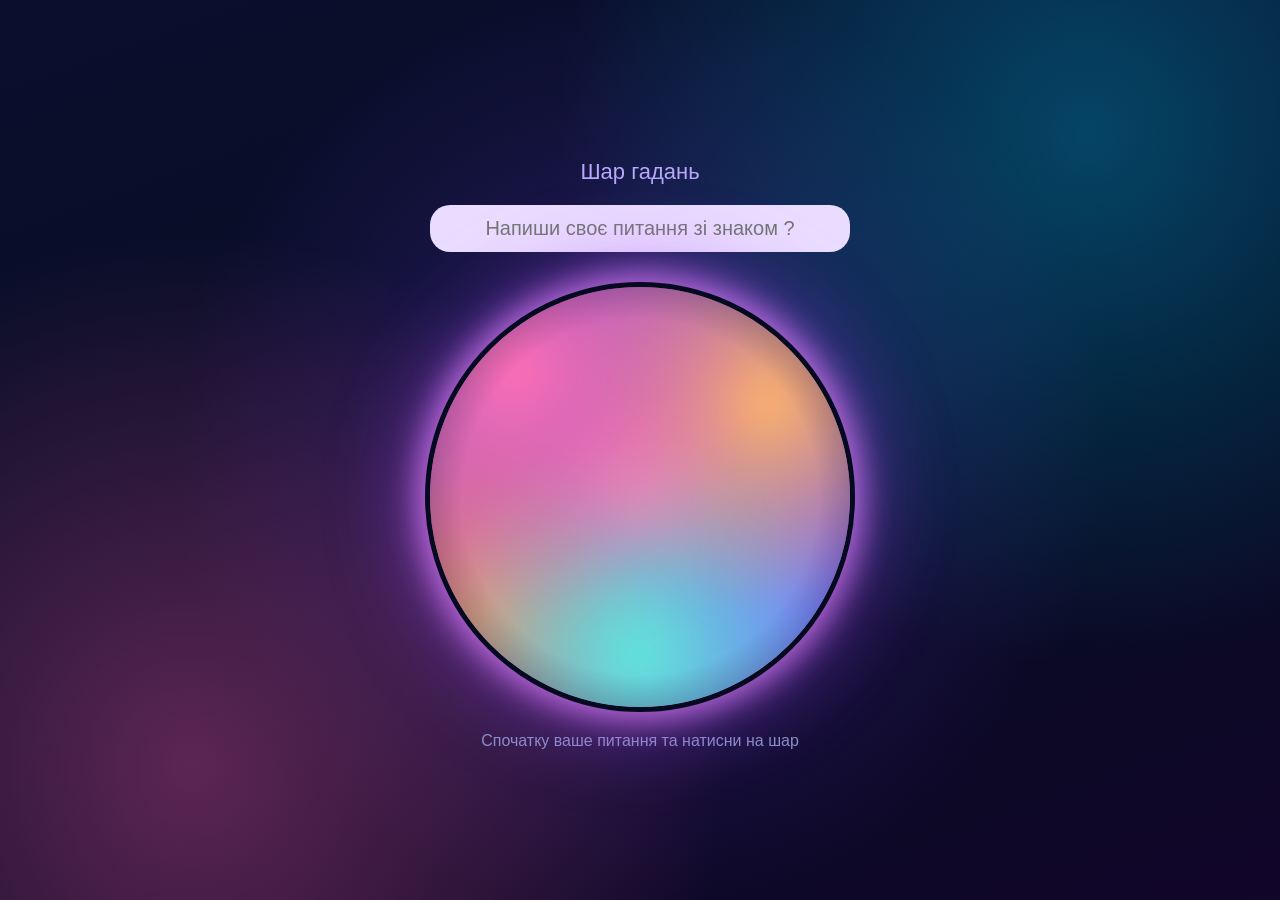
<file: index.html>
<!DOCTYPE html>
<html lang="ru">
<head>
    <meta charset="UTF-8">
    <meta name="viewport" content="width=device-width, initial-scale=1.0">
    <title>Шар </title>
    <link rel="stylesheet" href="style.css">
    <script src="script.js" defer></script>
</head>
<body></body>
</html>
</file>
<file: style.css>
body {
    margin: 0;
    min-height: 100vh;
    background-color: #050a1f;

    
    background-image:
        radial-gradient(circle at 15% 85%, rgba(255, 90, 180, 0.35), transparent 40%),
        radial-gradient(circle at 85% 15%, rgba(0, 200, 255, 0.3), transparent 40%),
        radial-gradient(circle at 50% 50%, rgba(110, 60, 220, 0.35), transparent 60%),
        linear-gradient(160deg, #0a0f2e, #050a1f 60%, #12062b);
    background-attachment: fixed;
    font-family: Arial, sans-serif;
    color: #cfd3f5;
    display: flex;
    justify-content: center;
    align-items: center;
}

.container {
    text-align: center;
    padding: 30px 40px 20px 40px;
}

h1 {
    margin: 0 0 20px 0;
    font-size: 22px;
    font-weight: normal;
    color: #b9a7ff;
}


#question {
    box-sizing: border-box;
    width: 420px;
    max-width: 80vw;
    padding: 12px 20px;
    font-size: 20px;
    color: #1b1440;
    background-color: #eadcff;
    border: none;
    border-radius: 20px;
    outline: none;
    text-align: center;
    transition: 0.3s;
}

#question:focus {
    box-shadow: 0 0 20px rgba(200, 140, 255, 0.8);
}


#ball {
    position: relative;
    width: 420px;
    height: 420px;
    max-width: 80vw;
    max-height: 80vw;
    margin: 30px auto 20px auto;
    border-radius: 50%;
    overflow: hidden;
    cursor: pointer;
    background-color: #7a4fc0;
    border: 5px solid #050a1f;
    /* розовое свечение вокруг */
    box-shadow: 0 0 30px 8px rgba(230, 130, 255, 0.7),
                0 0 80px 20px rgba(170, 80, 255, 0.4);
    display: flex;
    justify-content: center;
    align-items: center;
    transition: transform 0.3s;
}


#ball::before {
    content: "";
    position: absolute;
    top: -25%;
    left: -25%;
    width: 150%;
    height: 150%;
    background:
        radial-gradient(circle at 30% 30%, #ff6fb5, transparent 40%),
        radial-gradient(circle at 70% 35%, #ffb36b, transparent 35%),
        radial-gradient(circle at 50% 75%, #5ee7df, transparent 40%),
        radial-gradient(circle at 25% 70%, #ff8a5c, transparent 35%),
        radial-gradient(circle at 75% 70%, #7b6cff, transparent 40%),
        radial-gradient(circle at 50% 50%, #ff5ccf, transparent 25%);
    filter: blur(15px);
    animation: nebula 25s linear infinite;
}


#ball::after {
    content: "";
    position: absolute;
    top: 0;
    left: 0;
    width: 100%;
    height: 100%;
    border-radius: 50%;
    background: radial-gradient(circle at 50% 50%, transparent 60%, rgba(15, 15, 40, 0.6) 100%);
}

@keyframes nebula {
    from { transform: rotate(0deg); }
    to { transform: rotate(360deg); }
}

#ball:hover {
    transform: scale(1.02);
}

/* окошко невидимое, просто держит текст по центру */
#window {
    position: relative;
    z-index: 2;
    width: 70%;
    background: none;
    display: flex;
    justify-content: center;
    align-items: center;
}

/* ответ прямо на шаре, белый с фиолетовой обводкой */
#answer {
    margin: 0;
    font-size: 40px;
    font-weight: bold;
    color: white;
    text-align: center;
    -webkit-text-stroke: 2px #6a2fb5;
    paint-order: stroke fill;
}

/* класс для тряски, js его будет добавлять */
.shake {
    animation: shake 0.6s;
}

@keyframes shake {
    0% { transform: translate(0, 0) rotate(0deg); }
    20% { transform: translate(-10px, 5px) rotate(-3deg); }
    40% { transform: translate(10px, -5px) rotate(3deg); }
    60% { transform: translate(-10px, -5px) rotate(-3deg); }
    80% { transform: translate(10px, 5px) rotate(3deg); }
    100% { transform: translate(0, 0) rotate(0deg); }
}

#hint {
    color: #8a90c8;
    height: 20px;
    margin: 0;
}
</file>
